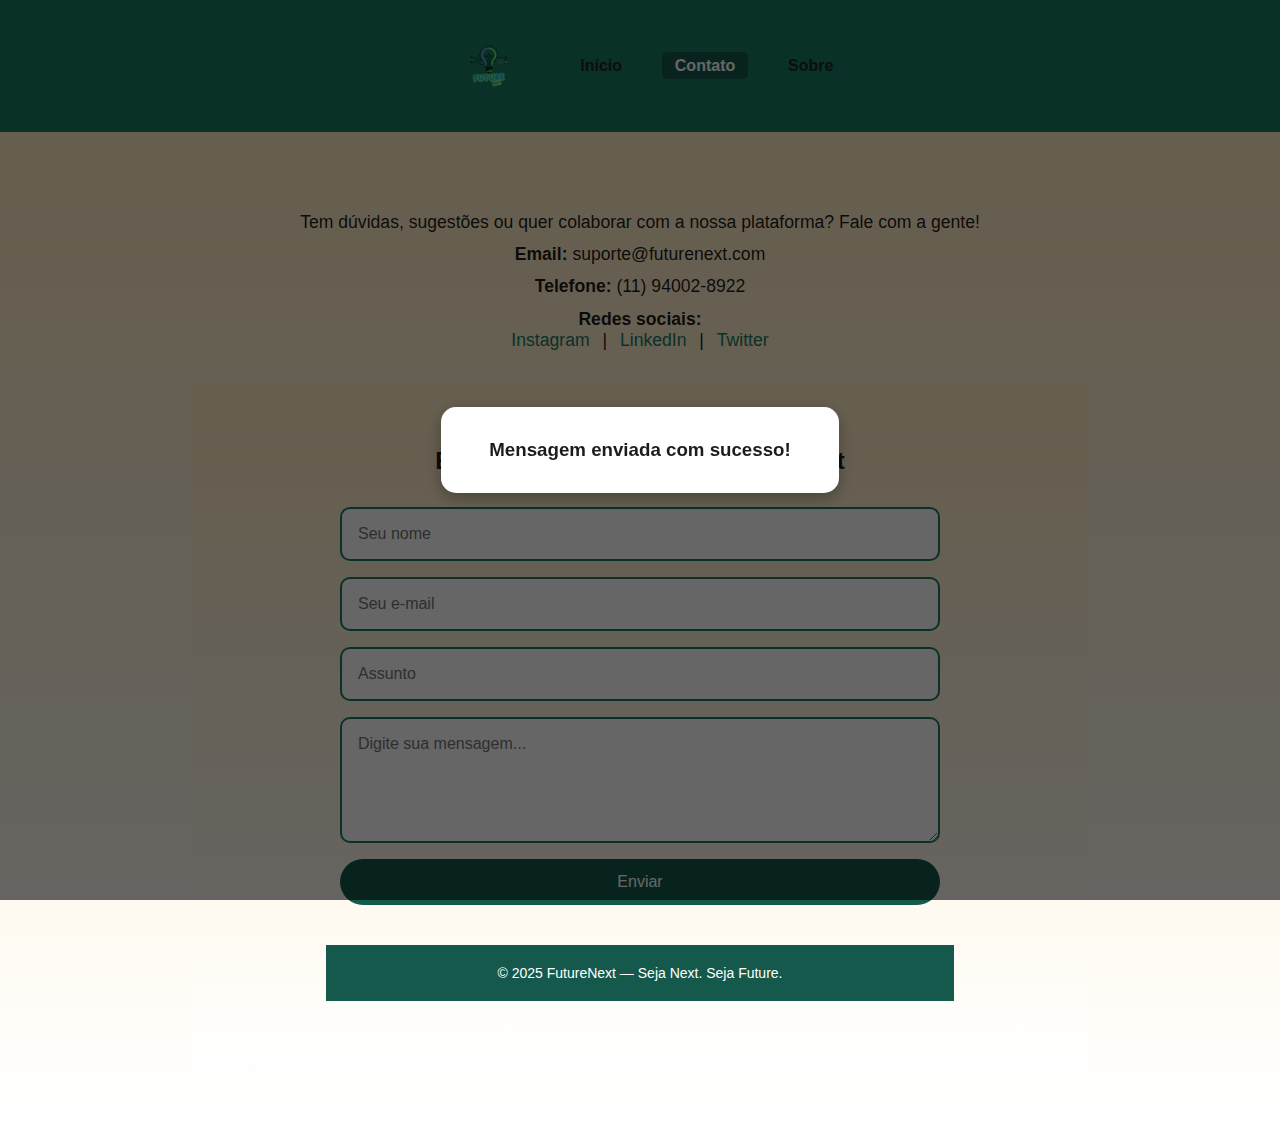
<file: templates/contato.html>
<!DOCTYPE html>
<html lang="pt-br">
<head>
  <meta charset="UTF-8" />
  <meta name="viewport" content="width=device-width, initial-scale=1.0"/>
  <title>Contato - FutureNext</title>
  <link rel="stylesheet" href="/static/css/style.css" />
  <link rel="shortcut icon" href="/static/img/LOGO.png" type="image/x-icon">
</head>

<body>
  <header class="navbar">
    <nav>
      <ul>
        <li><img src="/static/img/LogoComNome.png" height="100px" width="100px" alt="Logo FutureNext" class="logo-simples" /></li>
        <li><a href="templates/index.html">Início</a></li>
        <li><a href="templates/contato.html" class="active">Contato</a></li>
        <li><a href="templates/sobre.html">Sobre</a></li>
      </ul>
    </nav>
  </header>

  <section class="form-section">
    <div class="contato-info">
      <h2></h2>
      <p>Tem dúvidas, sugestões ou quer colaborar com a nossa plataforma? Fale com a gente!</p>
      <p><strong>Email:</strong> suporte@futurenext.com</p>
      <p><strong>Telefone:</strong> (11) 94002-8922</p>
      <p>
        <strong>Redes sociais:</strong><br>
        <a href="https://www.instagram.com/">Instagram</a> | <a href="https://museudememes.com.br/collection/cadeiradadodatena">LinkedIn</a> | <a href="https://museudememes.com.br/collection/drips-das-enchentes">Twitter</a>
      </p>
    </div>

<section id="CONTATOS" class="form-section">
  <h2>Entre em Contato com a FutureNext</h2>
  <form id="contatosForm">
    <input type="text" id=nome  placeholder="Seu nome" name="nome" required />
      <input type="email" id=email placeholder="Seu e-mail" name="email" required />
      <input type="text" id=assunto placeholder="Assunto" name="assunto" required />
      <textarea id="mensagem" placeholder="Digite sua mensagem..." name="mensagem" rows="5" required></textarea>

    <button type="submit">Enviar</button> 
</form>
  <div id="modalPopup" class="modal">
    <div class="modal-content">
      <h3>Mensagem enviada com sucesso!</h3>
    </div>
  </div>


  <script>
    function enviarFormulario() {
      alert("Mensagem enviada com sucesso! Entraremos em contato em breve.");
      return false; // Evita o reload da página após envio fictício
    }
  
  document.getElementById("contatosForm").addEventListener("submit", async function(event) {
    event.preventDefault(); 

    // 1. Coleta os dados do formulário
    const nome = document.getElementById('nome').value;
    const email = document.getElementById('email').value;
    const assunto = document.getElementById('assunto').value;
    const mensagem = document.getElementById('mensagem').value;
    
    // 2. Cria o objeto de dados JSON
    const data = {
        nome: nome,
        email: email,
        assunto: assunto,
        mensagem: mensagem,
    };

    try {
      // 3. Envia os dados para a rota Flask
      const response = await fetch('/contatos', {
        method: 'POST',
        headers: {
          'Content-Type': 'application/json' // MUITO IMPORTANTE: Indica que estamos enviando JSON
        },
        body: JSON.stringify(data) // Converte o objeto JavaScript em uma string JSON
      });

      const result = await response.json(); // Pega a resposta JSON do Flask

      if (response.ok) { // Se a resposta for 200 OK
        // Exibe o modal de sucesso
        const modal = document.getElementById("modalPopup");
        const modalMessage = modal.querySelector('h3');
        const modalParagraph = modal.querySelector('p');

        modalMessage.textContent = "Mensagem Enviada com Sucesso!";
        modalParagraph.textContent = "Aguarde o retorno!";
        modal.style.display = "flex";

        setTimeout(() => {
          modal.style.display = "none";
          this.reset(); // Limpa os campos do formulário após sucesso
        }, 3000); // Exibe por 3 segundos

      } else { // Se houver um erro (ex: 400, 500)
        // Exibe a mensagem de erro do Flask no modal ou em um alerta
        const modal = document.getElementById("modalPopup");
        const modalMessage = modal.querySelector('h3');
        const modalParagraph = modal.querySelector('p');

        modalMessage.textContent = "Erro ao mandar mensagem!";
        modalParagraph.textContent = result.message || "Ocorreu um erro desconhecido.";
        modal.style.display = "flex";

        setTimeout(() => {
          modal.style.display = "none";
        }, 5000); // Exibe o erro por 5 segundos
        console.error('Erro do servidor:', result.message);
      }
    } catch (error) {
      console.error('Erro na requisição Fetch:', error);
      // Caso haja um erro de rede ou na requisição em si
      const modal = document.getElementById("modalPopup");
      const modalMessage = modal.querySelector('h3');
      const modalParagraph = modal.querySelector('p');

      modalMessage.textContent = "Erro de Conexão!";
      modalParagraph.textContent = "Não foi possível conectar ao servidor. Tente novamente.";
      modal.style.display = "flex";

      setTimeout(() => {
        modal.style.display = "none";
      }, 5000);
    }
  });
  
</script>
  <footer class="site-footer">
  <p>&copy; 2025 FutureNext — Seja Next. Seja Future.</p>
</footer>
</body>
</html>
</file>
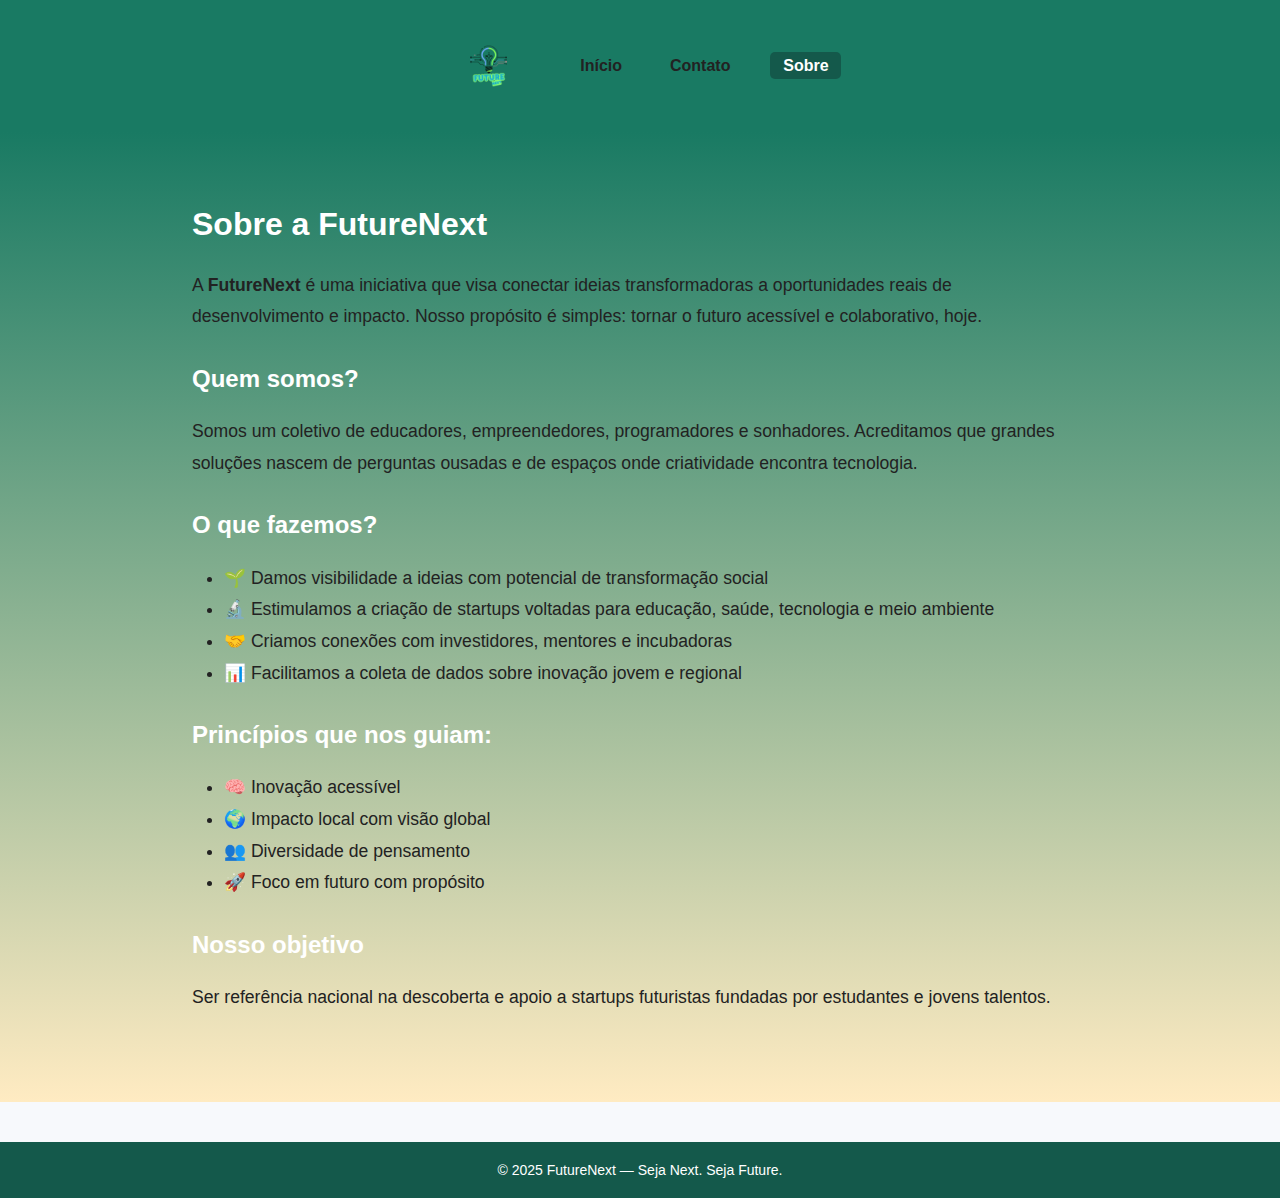
<file: templates/sobre.html>
<!DOCTYPE html>
<html lang="pt-br">
<head>
  <meta charset="UTF-8" />
  <meta name="viewport" content="width=device-width, initial-scale=1.0"/>
  <title>Sobre - FutureNext</title>
  <link rel="stylesheet" href="/static/css/style.css" />
  <link href="https://fonts.googleapis.com/css2?family=Montserrat:wght@400;600;700&display=swap" rel="stylesheet">
  <link rel="shortcut icon" href="/static/img/LOGO.png" type="image/x-icon">
  <style>
    body {
      font-family: 'Montserrat', sans-serif;
    }
  </style>
</head>
<body>
  <div class="site-container">
    <header class="navbar">
      <nav>
        <ul>
          <li><img src="/static/img/LogoComNome.png" height="100px" width="100px" alt="Logo FutureNext" class="logo-simples" /></li>
          <li><a href="/templates/index.html">Início</a></li>
          <li><a href="/templates/contato.html">Contato</a></li>
          <li><a href="/templates/sobre.html" class="active">Sobre</a></li>
        </ul>
      </nav>
    </header>

    <section class="sobre-section">
      <h1>Sobre a FutureNext</h1>
      <p>A <strong>FutureNext</strong> é uma iniciativa que visa conectar ideias transformadoras a oportunidades reais de desenvolvimento e impacto. Nosso propósito é simples: tornar o futuro acessível e colaborativo, hoje.</p>

      <h2>Quem somos?</h2>
      <p>Somos um coletivo de educadores, empreendedores, programadores e sonhadores. Acreditamos que grandes soluções nascem de perguntas ousadas e de espaços onde criatividade encontra tecnologia.</p>

      <h2>O que fazemos?</h2>
      <ul>
        <li>🌱 Damos visibilidade a ideias com potencial de transformação social</li>
        <li>🔬 Estimulamos a criação de startups voltadas para educação, saúde, tecnologia e meio ambiente</li>
        <li>🤝 Criamos conexões com investidores, mentores e incubadoras</li>
        <li>📊 Facilitamos a coleta de dados sobre inovação jovem e regional</li>
      </ul>

      <h2>Princípios que nos guiam:</h2>
      <ul>
        <li>🧠 Inovação acessível</li>
        <li>🌍 Impacto local com visão global</li>
        <li>👥 Diversidade de pensamento</li>
        <li>🚀 Foco em futuro com propósito</li>
      </ul>

      <h2>Nosso objetivo</h2>
      <p>Ser referência nacional na descoberta e apoio a startups futuristas fundadas por estudantes e jovens talentos.</p>
    </section>
  </div>
  <footer class="site-footer">
  <p>&copy; 2025 FutureNext — Seja Next. Seja Future.</p>
</footer>
</body>
</html>
</file>
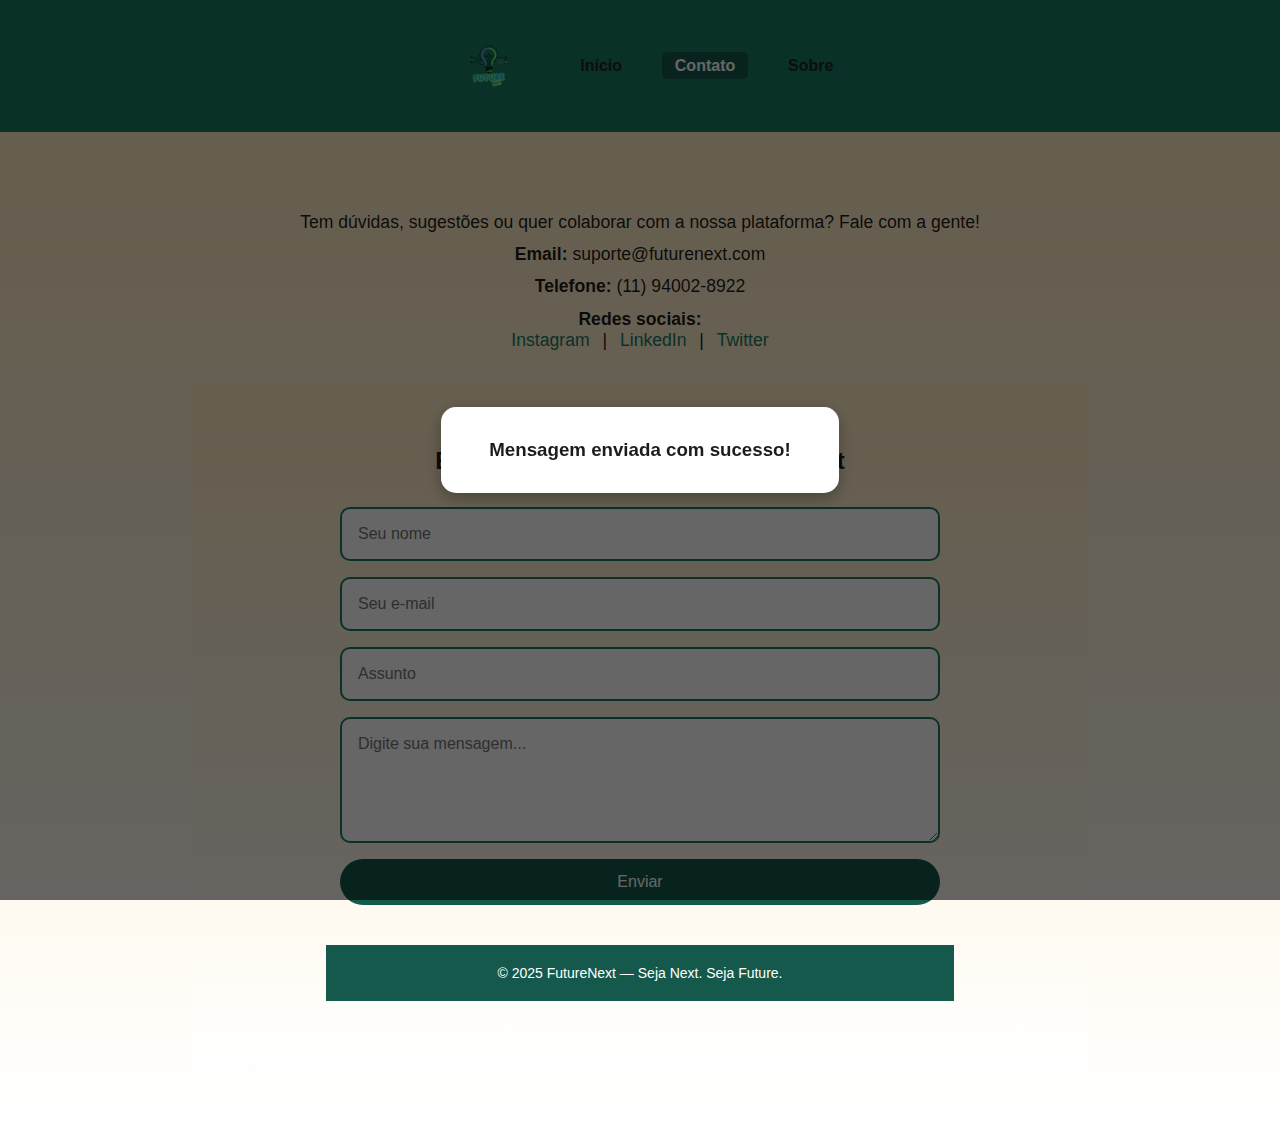
<file: Projeto-Flash-Startups/Projeto-Flash-Startups/templates/contato.html>
<!DOCTYPE html>
<html lang="pt-br">
<head>
  <meta charset="UTF-8" />
  <meta name="viewport" content="width=device-width, initial-scale=1.0"/>
  <title>Contato - FutureNext</title>
  <link rel="stylesheet" href="/static/css/style.css" />
  <link rel="shortcut icon" href="/static/img/LOGO.png" type="image/x-icon">
</head>

<body>
  <header class="navbar">
    <nav>
      <ul>
        <li><img src="/static/img/LogoComNome.png" height="100px" width="100px" alt="Logo FutureNext" class="logo-simples" /></li>
        <li><a href="templates/index.html">Início</a></li>
        <li><a href="templates/contato.html" class="active">Contato</a></li>
        <li><a href="templates/sobre.html">Sobre</a></li>
      </ul>
    </nav>
  </header>

  <section class="form-section">
    <div class="contato-info">
      <h2></h2>
      <p>Tem dúvidas, sugestões ou quer colaborar com a nossa plataforma? Fale com a gente!</p>
      <p><strong>Email:</strong> suporte@futurenext.com</p>
      <p><strong>Telefone:</strong> (11) 94002-8922</p>
      <p>
        <strong>Redes sociais:</strong><br>
        <a href="https://www.instagram.com/">Instagram</a> | <a href="https://museudememes.com.br/collection/cadeiradadodatena">LinkedIn</a> | <a href="https://museudememes.com.br/collection/drips-das-enchentes">Twitter</a>
      </p>
    </div>

<section id="CONTATOS" class="form-section">
  <h2>Entre em Contato com a FutureNext</h2>
  <form id="contatosForm">
    <input type="text" id=nome  placeholder="Seu nome" name="nome" required />
      <input type="email" id=email placeholder="Seu e-mail" name="email" required />
      <input type="text" id=assunto placeholder="Assunto" name="assunto" required />
      <textarea id="mensagem" placeholder="Digite sua mensagem..." name="mensagem" rows="5" required></textarea>

    <button type="submit">Enviar</button> 
</form>
  <div id="modalPopup" class="modal">
    <div class="modal-content">
      <h3>Mensagem enviada com sucesso!</h3>
    </div>
  </div>


  <script>
    function enviarFormulario() {
      alert("Mensagem enviada com sucesso! Entraremos em contato em breve.");
      return false; // Evita o reload da página após envio fictício
    }
  
  document.getElementById("contatosForm").addEventListener("submit", async function(event) {
    event.preventDefault(); 

    // 1. Coleta os dados do formulário
    const nome = document.getElementById('nome').value;
    const email = document.getElementById('email').value;
    const assunto = document.getElementById('assunto').value;
    const mensagem = document.getElementById('mensagem').value;
    
    // 2. Cria o objeto de dados JSON
    const data = {
        nome: nome,
        email: email,
        assunto: assunto,
        mensagem: mensagem,
    };

    try {
      // 3. Envia os dados para a rota Flask
      const response = await fetch('/contatos', {
        method: 'POST',
        headers: {
          'Content-Type': 'application/json' // MUITO IMPORTANTE: Indica que estamos enviando JSON
        },
        body: JSON.stringify(data) // Converte o objeto JavaScript em uma string JSON
      });

      const result = await response.json(); // Pega a resposta JSON do Flask

      if (response.ok) { // Se a resposta for 200 OK
        // Exibe o modal de sucesso
        const modal = document.getElementById("modalPopup");
        const modalMessage = modal.querySelector('h3');
        const modalParagraph = modal.querySelector('p');

        modalMessage.textContent = "Mensagem Enviada com Sucesso!";
        modalParagraph.textContent = "Aguarde o retorno!";
        modal.style.display = "flex";

        setTimeout(() => {
          modal.style.display = "none";
          this.reset(); // Limpa os campos do formulário após sucesso
        }, 3000); // Exibe por 3 segundos

      } else { // Se houver um erro (ex: 400, 500)
        // Exibe a mensagem de erro do Flask no modal ou em um alerta
        const modal = document.getElementById("modalPopup");
        const modalMessage = modal.querySelector('h3');
        const modalParagraph = modal.querySelector('p');

        modalMessage.textContent = "Erro ao mandar mensagem!";
        modalParagraph.textContent = result.message || "Ocorreu um erro desconhecido.";
        modal.style.display = "flex";

        setTimeout(() => {
          modal.style.display = "none";
        }, 5000); // Exibe o erro por 5 segundos
        console.error('Erro do servidor:', result.message);
      }
    } catch (error) {
      console.error('Erro na requisição Fetch:', error);
      // Caso haja um erro de rede ou na requisição em si
      const modal = document.getElementById("modalPopup");
      const modalMessage = modal.querySelector('h3');
      const modalParagraph = modal.querySelector('p');

      modalMessage.textContent = "Erro de Conexão!";
      modalParagraph.textContent = "Não foi possível conectar ao servidor. Tente novamente.";
      modal.style.display = "flex";

      setTimeout(() => {
        modal.style.display = "none";
      }, 5000);
    }
  });
  
</script>
  <footer class="site-footer">
  <p>&copy; 2025 FutureNext — Seja Next. Seja Future.</p>
</footer>
</body>
</html>
</file>
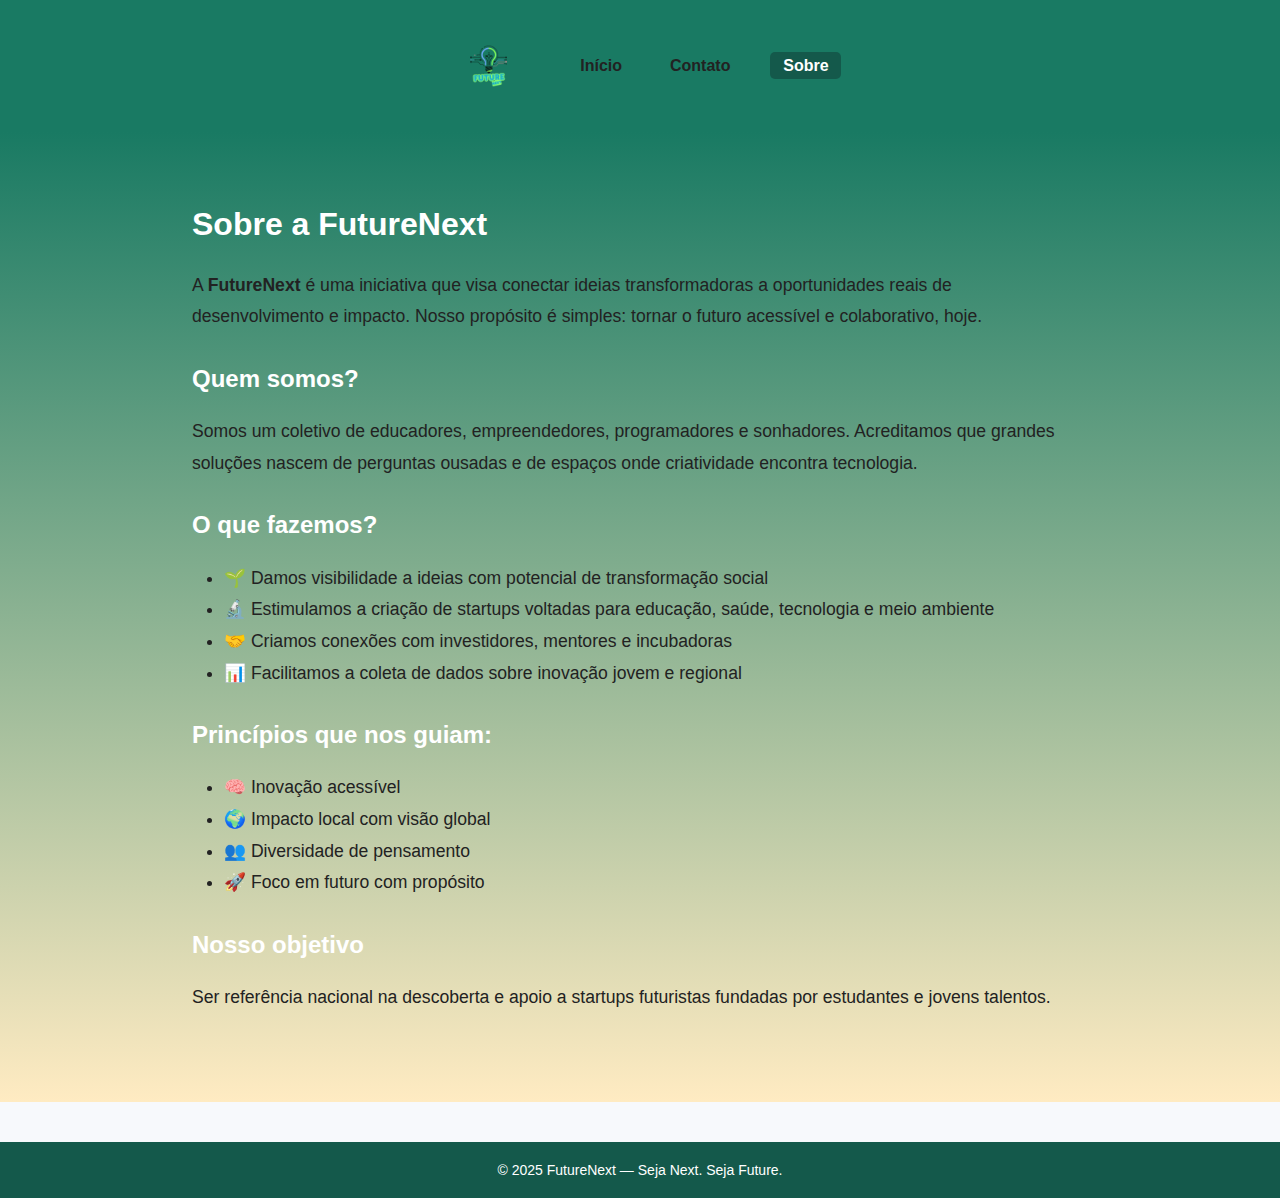
<file: Projeto-Flash-Startups/Projeto-Flash-Startups/templates/sobre.html>
<!DOCTYPE html>
<html lang="pt-br">
<head>
  <meta charset="UTF-8" />
  <meta name="viewport" content="width=device-width, initial-scale=1.0"/>
  <title>Sobre - FutureNext</title>
  <link rel="stylesheet" href="/static/css/style.css" />
  <link href="https://fonts.googleapis.com/css2?family=Montserrat:wght@400;600;700&display=swap" rel="stylesheet">
  <link rel="shortcut icon" href="/static/img/LOGO.png" type="image/x-icon">
  <style>
    body {
      font-family: 'Montserrat', sans-serif;
    }
  </style>
</head>
<body>
  <div class="site-container">
    <header class="navbar">
      <nav>
        <ul>
          <li><img src="/static/img/LogoComNome.png" height="100px" width="100px" alt="Logo FutureNext" class="logo-simples" /></li>
          <li><a href="/templates/index.html">Início</a></li>
          <li><a href="/templates/contato.html">Contato</a></li>
          <li><a href="/templates/sobre.html" class="active">Sobre</a></li>
        </ul>
      </nav>
    </header>

    <section class="sobre-section">
      <h1>Sobre a FutureNext</h1>
      <p>A <strong>FutureNext</strong> é uma iniciativa que visa conectar ideias transformadoras a oportunidades reais de desenvolvimento e impacto. Nosso propósito é simples: tornar o futuro acessível e colaborativo, hoje.</p>

      <h2>Quem somos?</h2>
      <p>Somos um coletivo de educadores, empreendedores, programadores e sonhadores. Acreditamos que grandes soluções nascem de perguntas ousadas e de espaços onde criatividade encontra tecnologia.</p>

      <h2>O que fazemos?</h2>
      <ul>
        <li>🌱 Damos visibilidade a ideias com potencial de transformação social</li>
        <li>🔬 Estimulamos a criação de startups voltadas para educação, saúde, tecnologia e meio ambiente</li>
        <li>🤝 Criamos conexões com investidores, mentores e incubadoras</li>
        <li>📊 Facilitamos a coleta de dados sobre inovação jovem e regional</li>
      </ul>

      <h2>Princípios que nos guiam:</h2>
      <ul>
        <li>🧠 Inovação acessível</li>
        <li>🌍 Impacto local com visão global</li>
        <li>👥 Diversidade de pensamento</li>
        <li>🚀 Foco em futuro com propósito</li>
      </ul>

      <h2>Nosso objetivo</h2>
      <p>Ser referência nacional na descoberta e apoio a startups futuristas fundadas por estudantes e jovens talentos.</p>
    </section>
  </div>
  <footer class="site-footer">
  <p>&copy; 2025 FutureNext — Seja Next. Seja Future.</p>
</footer>
</body>
</html>
</file>
<file: static/css/style.css>
/* RESET */
* {
  margin: 0;
  padding: 0;
  box-sizing: border-box;
  font-family: 'Segoe UI', sans-serif;
}

body {
  background-color: #f7f9fc;
  color: #000000e3;
}

/* NAVEGAÇÃO */
.navbar {
  background-color: #197A63;
  padding: 1rem 2rem;
  display: flex;
  justify-content: center;
  box-shadow: 0 20px 40px rgba(0,0,0,0.1);
}

.navbar nav ul {
  display: flex;
  list-style: none;
  gap: 2rem;
  align-items: center;
}

.navbar a {
  text-decoration: none;
  color: #222;
  font-weight: bold;
}

.navbar a.active {
  color: #ffffff;
  background-color: #14594B;
  padding: 0.3rem 0.8rem;
  border-radius: 5px;
  transition: 0.3s;
}

.logo-simples {
  height: 100px;
  margin-right: 0.1rem;
  vertical-align: middle;
}

/* BLOCO 1 - INÍCIO */
.hero-section {
  display: flex;
  justify-content: center;
  align-items: center;
  padding: 3rem 27%;
 background-image: linear-gradient(#197A63, #ffebc2);
}
  
.hero-text {
  max-width: 50%;
}

.hero-text h1 {
  font-size: 2.5rem;
  text-shadow: 2px 2px;
  margin-bottom: 1rem;
  text-shadow: 2px 2px 5px #ffebc2;
  color: white;
}

.hero-text p {
  font-size: 1.2rem;
  line-height: 1.6;
  color: white;
}

.logo-full img {
  width: 480px;
  height: 480px;
}

/* DESTAQUES */
.highlight-section {
  background-color: #ffebc2;
  padding: 3rem 2rem;
  display: flex;
  align-items: center;
  justify-content: center;
  position: relative;
}

.cards-container {
  display: flex;
  gap: 1rem;
  overflow: hidden;
  max-width: 900px;
}

.arrow {
  cursor: pointer;
  font-size: 2rem;
  color: #d3d3d3;
  position: absolute;
  top: 50%;
  transform: translateY(-50%);
  z-index: 10;
  transition: 0.3s;
}

.arrow:hover {
  color: #197A63;
}

.arrow.left {
  left: 10px;
}

.arrow.right {
  right: 10px;
}

.card {
  width: 250px;
  min-height: 160px;
  padding: 1rem;
  background-color: #f5f5f4;
  border-radius: 8px;
  box-shadow: 0 4px 8px rgba(104, 101, 101, 0.322);
  flex-shrink: 0;
}

.card-img {
  width: 100%;
  height: auto;
  margin-bottom: 0.5rem;
  border-radius: 6px;
}

.card-btn {
  margin-top: 0.5rem;
  padding: 0.6rem 1rem;
  background-color: #197A63;
  color: white;
  border: none;
  border-radius: 4px;
  font-size: 0.95rem;
  cursor: pointer;
  transition: background-color 0.3s;
}

.card-btn:hover {
  background-color: #22b5d1;
}

/* FORMULÁRIO GERAL */
.modal {
  display: none; /* Escondido por padrão */
  position: fixed;
  z-index: 999;
  left: 0;
  top: 0;
  width: 100vw;
  height: 100vh;
  background-color: rgba(0, 0, 0, 0.6); /* fundo escurecido */
  display: flex;
  justify-content: center;
  align-items: center;
}

.modal-content {
  background-color: white;
  padding: 2rem 3rem;
  border-radius: 15px;
  text-align: center;
  box-shadow: 0 5px 15px rgba(0, 0, 0, 0.3);
  animation: fadeIn 0.3s ease;
}

@keyframes fadeIn {
  from { opacity: 0; transform: translateY(-20px); }
  to { opacity: 1; transform: translateY(0); }
}


.form-section {
  background-image: linear-gradient(#ffebc2, #ffffff);
  padding: 4rem 15%;
  text-align: center;
}

form {
  display: flex;
  flex-direction: column;
  max-width: 600px;
  margin: 2rem auto;
  gap: 1rem;
}

form input, form select, form textarea {
  padding: 1rem;
  border: 2px solid #197A63;
  border-radius: 10px;
  font-size: 1rem;
  width: 100%;
}

form button {
  background-color: #14594B;
  color: white;
  padding: 0.9rem;
  border: none;
  border-radius: 40px;
  font-size: 1rem;
  cursor: pointer;
  transition: 0.3s;
}

form button:hover {
  background-color: #22b5d1;
}

/* BLOCO EXTRA PARA CONTATO */
.contato-info {
  text-align: center;
  max-width: 700px;
  margin: 0 auto 2rem auto;
}

.contato-info h2 {
  font-size: 2rem;
  color: #000000;
  margin-bottom: 1rem;
}

.contato-info p {
  font-size: 1.1rem;
  margin-bottom: 0.7rem;
}

/* SEÇÃO SOBRE */
.sobre-section {
  padding: 4rem 15%;
  background-image: linear-gradient(#197A63, #ffebc2);
  color: #222;
  line-height: 1.8;
  text-align: left; /* <-- alinhamento à esquerda */
}

.sobre-section h1,
.sobre-section h2,
.sobre-section h3 {
  color: #ffffff;
  margin-bottom: 1rem;
}

.sobre-section p,
.sobre-section ul {
  font-size: 1.1rem;
  margin-bottom: 1.5rem;
}

.sobre-section ul {
  list-style: disc;
  padding-left: 2rem;
}

/* LINKS */
a {
  color: #197A63;
  text-decoration: none;
  padding: 0.5rem;
}

a:hover {
  text-decoration: underline;
}

.form-section textarea {
  resize: vertical;
}

.navbar a:hover {
  background-color: #ffffff20; /* leve fundo branco transparente */
  box-shadow: 0 4px 10px rgba(0, 0, 0, 0.2); /* sombra ao redor */
  border-radius: 5px;
  transition: all 0.3s ease;
}


/* RESET */
* {
  margin: 0;
  padding: 0;
  box-sizing: border-box;
  font-family: 'Segoe UI', sans-serif;
}

body {
  background-color: #f7f9fc;
  color: #000000e3;
}

/* NAVEGAÇÃO */
.navbar {
  background-color: #197A63;
  padding: 1rem 2rem;
  display: flex;
  justify-content: center;
  box-shadow: 0 20px 40px rgba(0,0,0,0.1);
}

.navbar nav ul {
  display: flex;
  list-style: none;
  gap: 2rem;
  align-items: center;
}

.navbar a {
  text-decoration: none;
  color: #222;
  font-weight: bold;
}

.navbar a.active {
  color: #ffffff;
  background-color: #14594B;
  padding: 0.3rem 0.8rem;
  border-radius: 5px;
  transition: 0.3s;
}

.logo-simples {
  height: 100px;
  margin-right: 0.1rem;
  vertical-align: middle;
}

/* BLOCO 1 - INÍCIO */
.hero-section {
  display: flex;
  justify-content: center;
  align-items: center;
  padding: 3rem 27%;
 background-image: linear-gradient(#197A63, #ffebc2);
}
  
.hero-text {
  max-width: 50%;
}

.hero-text h1 {
  font-size: 2.5rem;
  text-shadow: 2px 2px;
  margin-bottom: 1rem;
  text-shadow: 2px 2px 5px #ffebc2;
  color: white;
}

.hero-text p {
  font-size: 1.2rem;
  line-height: 1.6;
  color: white;
}

.logo-full img {
  width: 480px;
  height: 480px;
}

/* DESTAQUES */
.highlight-section {
  background-color: #ffebc2;
  padding: 3rem 2rem;
  display: flex;
  align-items: center;
  justify-content: center;
  position: relative;
}

.cards-container {
  display: flex;
  gap: 1rem;
  overflow: hidden;
  max-width: 900px;
}

.arrow {
  cursor: pointer;
  font-size: 2rem;
  color: #d3d3d3;
  position: absolute;
  top: 50%;
  transform: translateY(-50%);
  z-index: 10;
  transition: 0.3s;
}

.arrow:hover {
  color: #197A63;
}

.arrow.left {
  left: 10px;
}

.arrow.right {
  right: 10px;
}

.card {
  width: 250px;
  min-height: 160px;
  padding: 1rem;
  background-color: #f5f5f4;
  border-radius: 8px;
  box-shadow: 0 4px 8px rgba(104, 101, 101, 0.322);
  flex-shrink: 0;
}

.card-img {
  width: 100%;
  height: auto;
  margin-bottom: 0.5rem;
  border-radius: 6px;
}

.card-btn {
  margin-top: 0.5rem;
  padding: 0.6rem 1rem;
  background-color: #197A63;
  color: white;
  border: none;
  border-radius: 4px;
  font-size: 0.95rem;
  cursor: pointer;
  transition: background-color 0.3s;
}

.card-btn:hover {
  background-color: #22b5d1;
}

/* FORMULÁRIO GERAL */
.modal {
  display: none; /* Escondido por padrão */
  position: fixed;
  z-index: 999;
  left: 0;
  top: 0;
  width: 100vw;
  height: 100vh;
  background-color: rgba(0, 0, 0, 0.6); /* fundo escurecido */
  display: flex;
  justify-content: center;
  align-items: center;
}

.modal-content {
  background-color: white;
  padding: 2rem 3rem;
  border-radius: 15px;
  text-align: center;
  box-shadow: 0 5px 15px rgba(0, 0, 0, 0.3);
  animation: fadeIn 0.3s ease;
}

@keyframes fadeIn {
  from { opacity: 0; transform: translateY(-20px); }
  to { opacity: 1; transform: translateY(0); }
}


.form-section {
  background-image: linear-gradient(#ffebc2, #ffffff);
  padding: 4rem 15%;
  text-align: center;
}

form {
  display: flex;
  flex-direction: column;
  max-width: 600px;
  margin: 2rem auto;
  gap: 1rem;
}

form input, form select, form textarea {
  padding: 1rem;
  border: 2px solid #197A63;
  border-radius: 10px;
  font-size: 1rem;
  width: 100%;
}

form button {
  background-color: #14594B;
  color: white;
  padding: 0.9rem;
  border: none;
  border-radius: 40px;
  font-size: 1rem;
  cursor: pointer;
  transition: 0.3s;
}

form button:hover {
  background-color: #22b5d1;
}

/* BLOCO EXTRA PARA CONTATO */
.contato-info {
  text-align: center;
  max-width: 700px;
  margin: 0 auto 2rem auto;
}

.contato-info h2 {
  font-size: 2rem;
  color: #000000;
  margin-bottom: 1rem;
}

.contato-info p {
  font-size: 1.1rem;
  margin-bottom: 0.7rem;
}

/* SEÇÃO SOBRE */
.sobre-section {
  padding: 4rem 15%;
  background-image: linear-gradient(#197A63, #ffebc2);
  color: #222;
  line-height: 1.8;
  text-align: left; /* <-- alinhamento à esquerda */
}

.sobre-section h1,
.sobre-section h2,
.sobre-section h3 {
  color: #ffffff;
  margin-bottom: 1rem;
}

.sobre-section p,
.sobre-section ul {
  font-size: 1.1rem;
  margin-bottom: 1.5rem;
}

.sobre-section ul {
  list-style: disc;
  padding-left: 2rem;
}

/* LINKS */
a {
  color: #197A63;
  text-decoration: none;
  padding: 0.5rem;
}

a:hover {
  text-decoration: underline;
}

.form-section textarea {
  resize: vertical;
}

.navbar a:hover {
  background-color: #ffffff20; /* leve fundo branco transparente */
  box-shadow: 0 4px 10px rgba(0, 0, 0, 0.2); /* sombra ao redor */
  border-radius: 5px;
  transition: all 0.3s ease;
}

.site-footer {
    text-align: center;
    padding: 20px;
    background-color: #14594B;
    color: #fff;
    font-size: 14px;
    margin-top: 40px;
  }

  .form-section label {
    margin-top: 10px;
    display: block;
    font-weight: bold;
  }

  .form-section input[type="file"] {
    margin-bottom: 15px;
  }
</file>
